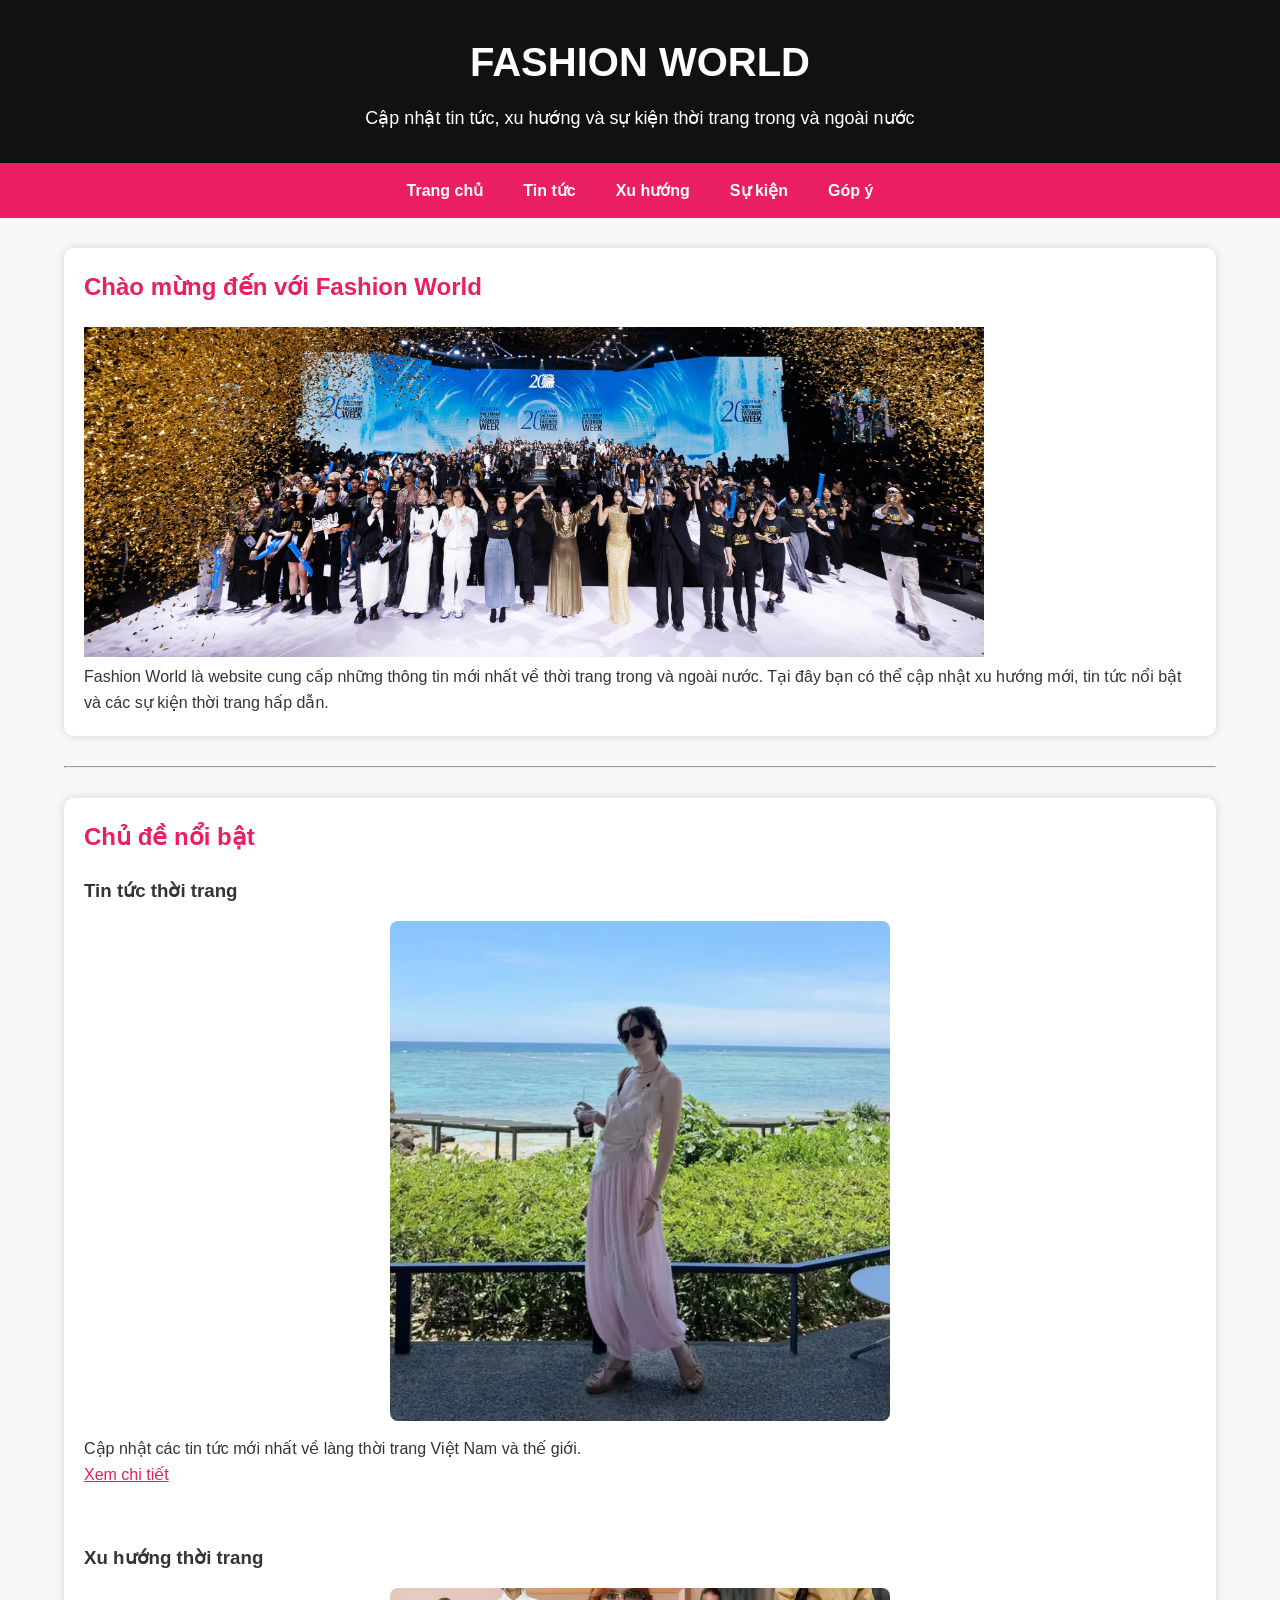
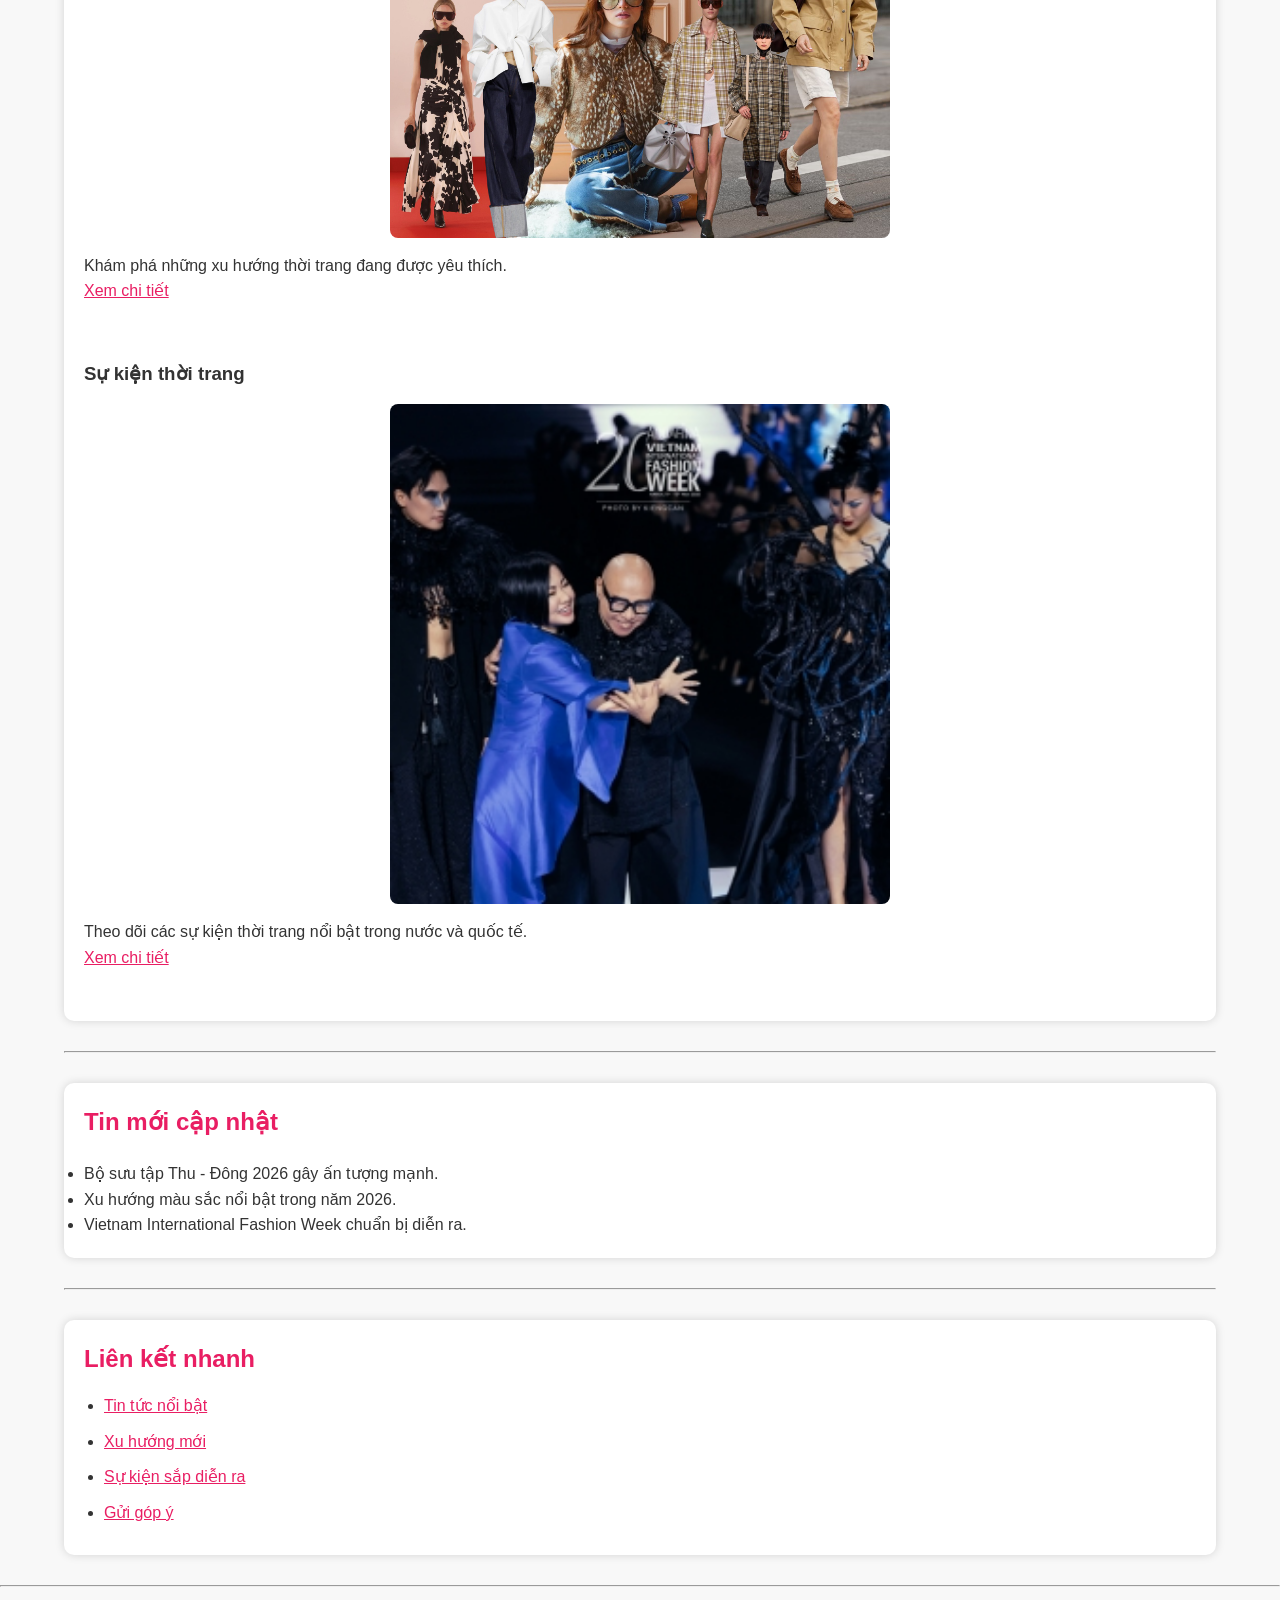
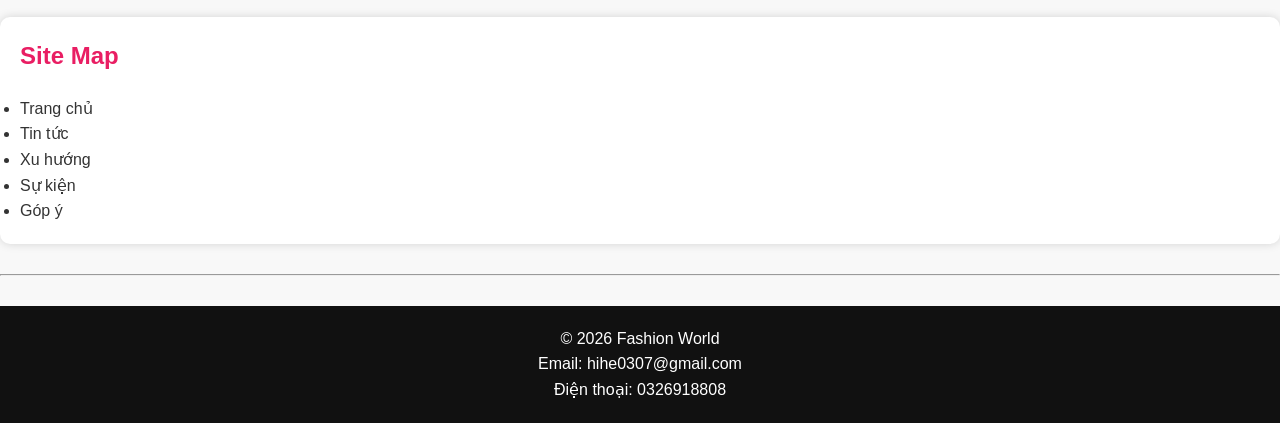
<file: html/index.html>
<!DOCTYPE html>
<html lang="vi">
<head>
    <meta charset="UTF-8">
    <meta name="viewport" content="width=device-width, initial-scale=1.0">
    <title>Website Thời Trang</title>
    <link rel="stylesheet" href="../css/style.css">
</head>

<body>

    <!-- HEADER -->
    <header>

        <h1>FASHION WORLD</h1>
        <p>Cập nhật tin tức, xu hướng và sự kiện thời trang trong và ngoài nước</p>

    </header>

    <!-- MENU -->
    <nav>

        <ul>
            <li><a href="index.html">Trang chủ</a></li>
            <li><a href="news.html">Tin tức</a></li>
            <li><a href="trend.html">Xu hướng</a></li>
            <li><a href="event.html">Sự kiện</a></li>
            <li><a href="contact.html">Góp ý</a></li>
        </ul>

    </nav>

    <!-- NỘI DUNG CHÍNH -->
    <main>

        <!-- Banner -->
        <section>

            <h2>Chào mừng đến với Fashion World</h2>

            <img src="../img/banner.jpg" alt="Banner thời trang" width="900">

            <p>
                Fashion World là website cung cấp những thông tin mới nhất về
                thời trang trong và ngoài nước. Tại đây bạn có thể cập nhật
                xu hướng mới, tin tức nổi bật và các sự kiện thời trang hấp dẫn.
            </p>

        </section>

        <hr>

        <!-- Chủ đề nổi bật -->
        <section>

            <h2>Chủ đề nổi bật</h2>

            <article>

                <h3>Tin tức thời trang</h3>

                <img src="../img/news1.jpg" alt="Tin tức thời trang" width="300">

                <p>
                    Cập nhật các tin tức mới nhất về làng thời trang Việt Nam
                    và thế giới.
                </p>

                <a href="news.html">Xem chi tiết</a>

            </article>

            <br>

            <article>

                <h3>Xu hướng thời trang</h3>

                <img src="../img/trend1.jpg" alt="Xu hướng thời trang" width="300">

                <p>
                    Khám phá những xu hướng thời trang đang được yêu thích.
                </p>

                <a href="trend.html">Xem chi tiết</a>

            </article>

            <br>

            <article>

                <h3>Sự kiện thời trang</h3>

                <img src="../img/event1.jpg" alt="Sự kiện thời trang" width="300">

                <p>
                    Theo dõi các sự kiện thời trang nổi bật trong nước và quốc tế.
                </p>

                <a href="event.html">Xem chi tiết</a>

            </article>

        </section>

        <hr>

        <!-- Tin mới -->
        <section>

            <h2>Tin mới cập nhật</h2>

            <ul>

                <li>
                    Bộ sưu tập Thu - Đông 2026 gây ấn tượng mạnh.
                </li>

                <li>
                    Xu hướng màu sắc nổi bật trong năm 2026.
                </li>

                <li>
                    Vietnam International Fashion Week chuẩn bị diễn ra.
                </li>

            </ul>

        </section>

        <hr>

        <!-- Liên kết nhanh -->
        <aside>

            <h2>Liên kết nhanh</h2>

            <ul>

                <li><a href="news.html">Tin tức nổi bật</a></li>

                <li><a href="trend.html">Xu hướng mới</a></li>

                <li><a href="event.html">Sự kiện sắp diễn ra</a></li>

                <li><a href="contact.html">Gửi góp ý</a></li>

            </ul>

        </aside>

    </main>

    <hr>

    <!-- SITE MAP -->
    <section>

        <h2>Site Map</h2>

        <ul>

            <li>Trang chủ</li>

            <li>Tin tức</li>

            <li>Xu hướng</li>

            <li>Sự kiện</li>

            <li>Góp ý</li>

        </ul>

    </section>

    <hr>

    <!-- FOOTER -->
    <footer>

        <p>© 2026 Fashion World</p>

        <p>Email: hihe0307@gmail.com</p>

        <p>Điện thoại: 0326918808</p>

    </footer>
    
    <script src="../js/script.js"></script>

</body>
</html>
</file>
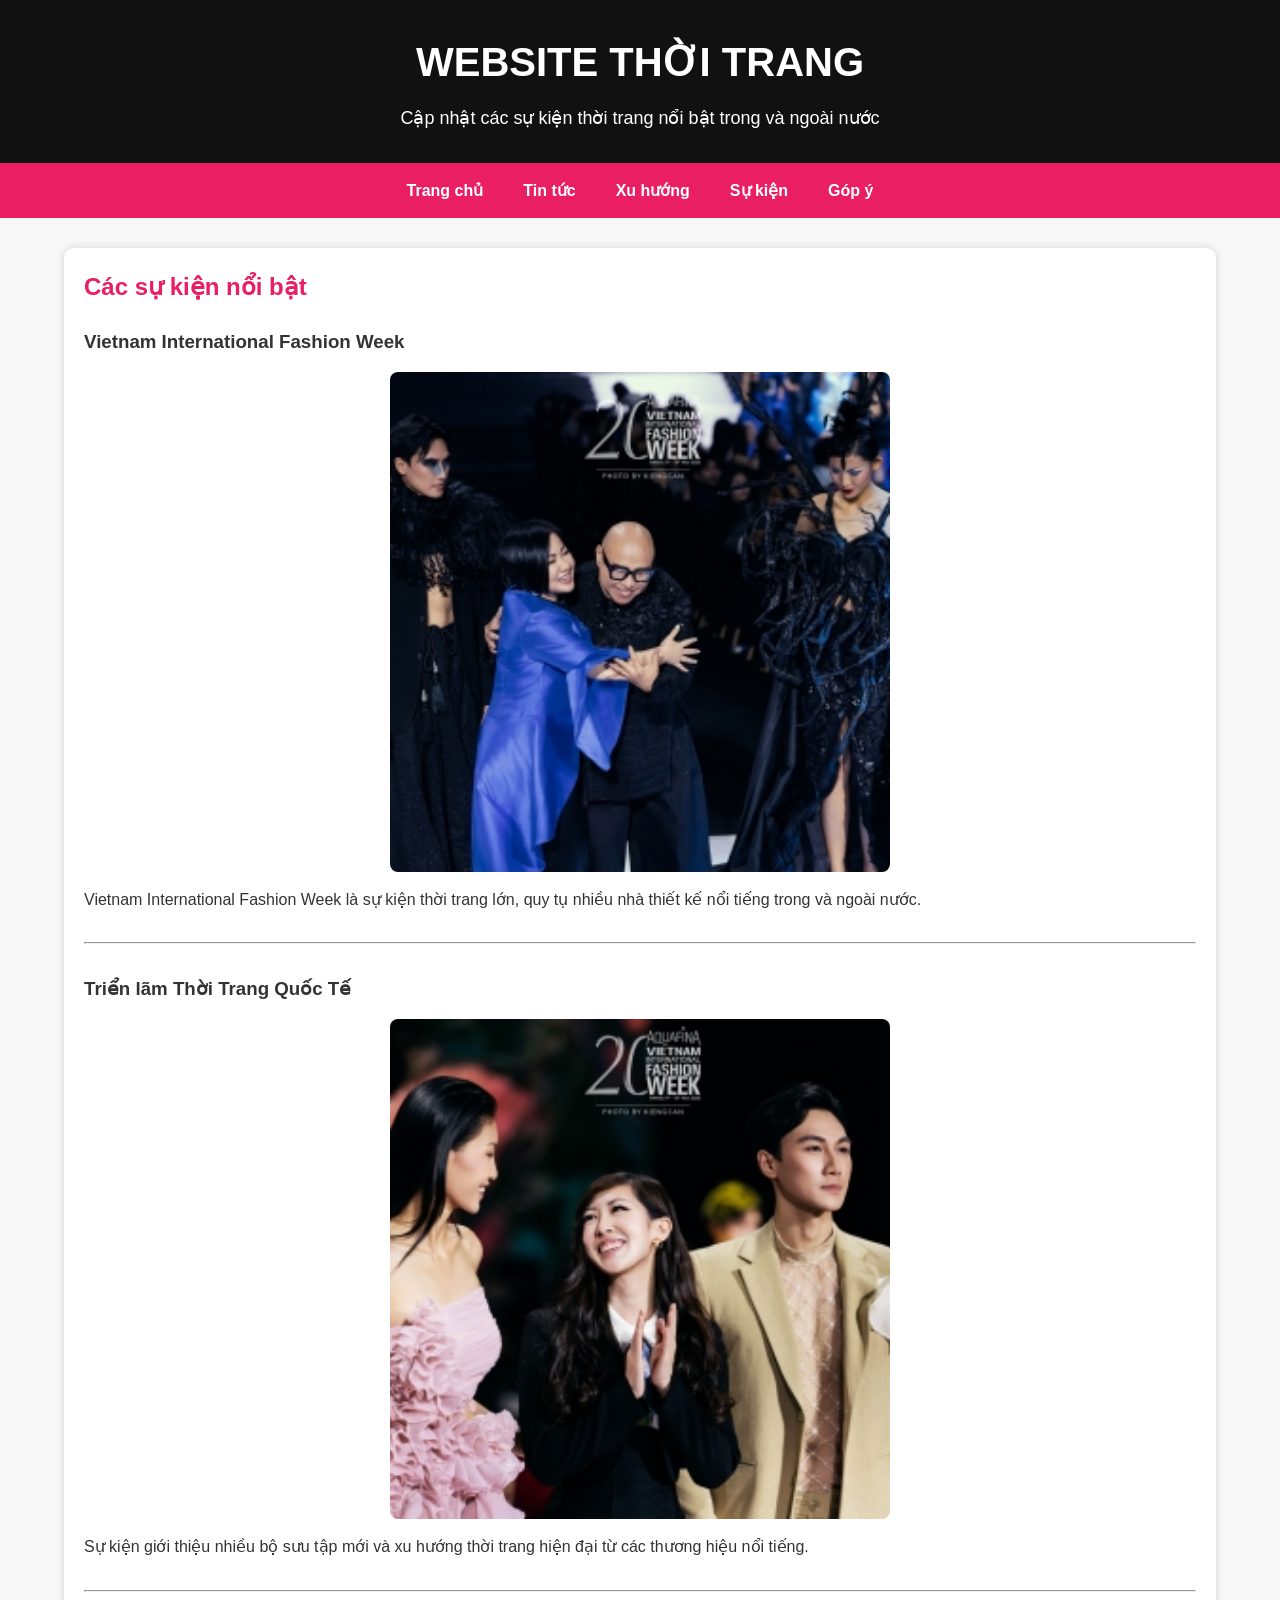
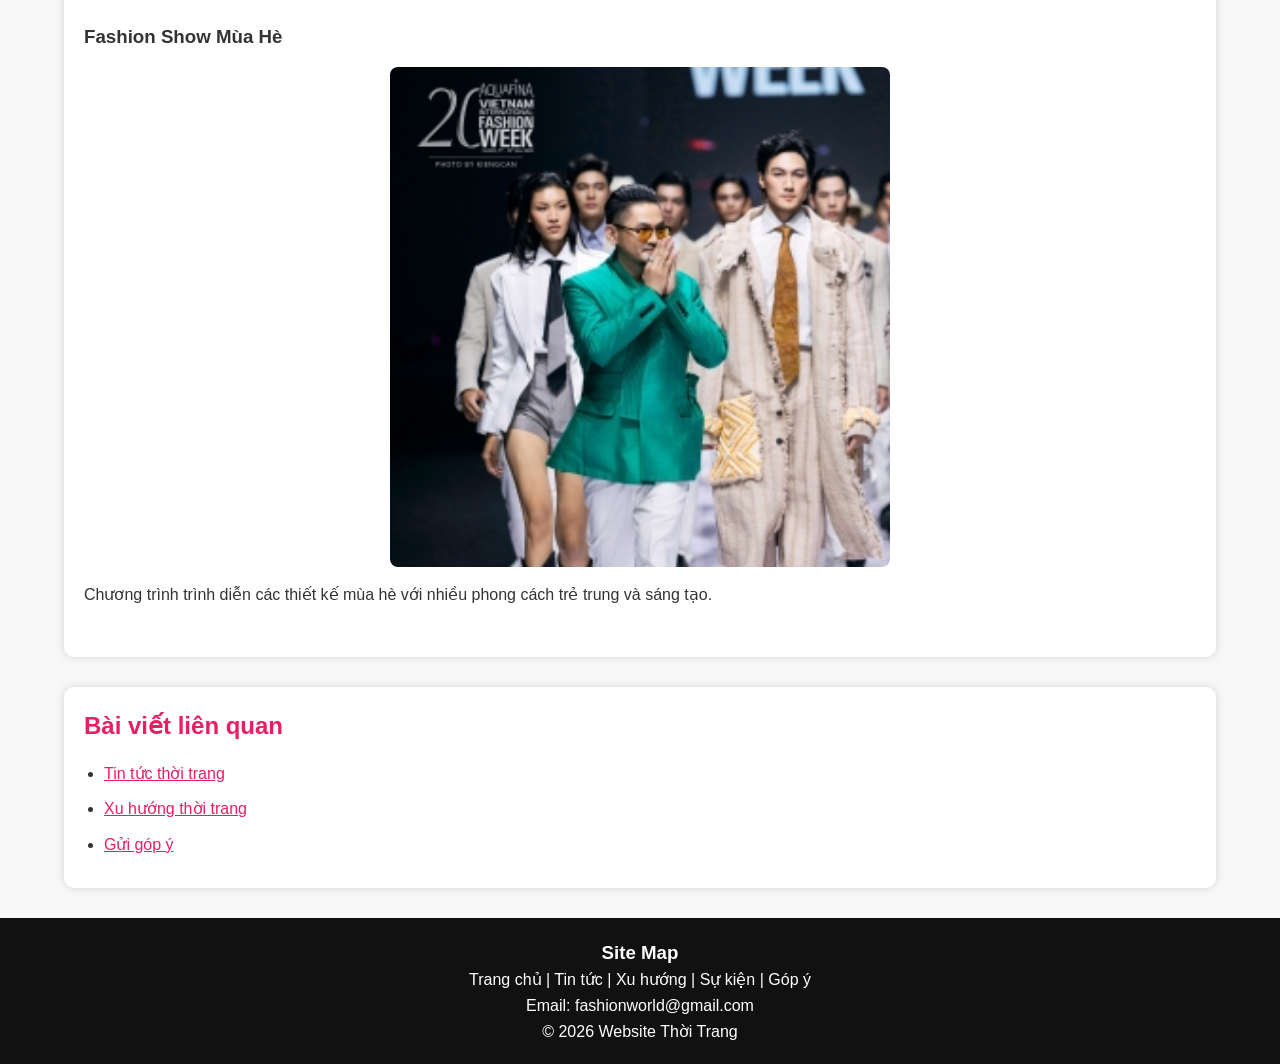
<file: html/event.html>
<!DOCTYPE html>
<html lang="vi">
<head>
    <meta charset="UTF-8">
    <meta name="viewport" content="width=device-width, initial-scale=1.0">
    <title>Sự Kiện Thời Trang</title>

    <link rel="stylesheet" href="../css/style.css">
</head>

<body>

    <!-- HEADER -->
    <header>
        <h1>WEBSITE THỜI TRANG</h1>
        <p>Cập nhật các sự kiện thời trang nổi bật trong và ngoài nước</p>
    </header>

    <!-- MENU -->
    <nav>
        <ul>
            <li><a href="index.html">Trang chủ</a></li>
            <li><a href="news.html">Tin tức</a></li>
            <li><a href="trend.html">Xu hướng</a></li>
            <li><a href="event.html">Sự kiện</a></li>
            <li><a href="contact.html">Góp ý</a></li>
        </ul>
    </nav>

    <!-- NỘI DUNG -->
    <main>

        <section>

            <h2>Các sự kiện nổi bật</h2>

            <article>

                <h3>Vietnam International Fashion Week</h3>

                <img src="../img/event1.jpg" alt="Fashion Week" width="400">
                <p>
                    Vietnam International Fashion Week là sự kiện thời trang lớn,
                    quy tụ nhiều nhà thiết kế nổi tiếng trong và ngoài nước.
                </p>

            </article>

            <hr>

            <article>

                <h3>Triển lãm Thời Trang Quốc Tế</h3>

               <img src="../img/event2.jpg" alt="Triển lãm thời trang" width="400">
                <p>
                    Sự kiện giới thiệu nhiều bộ sưu tập mới và xu hướng thời trang
                    hiện đại từ các thương hiệu nổi tiếng.
                </p>

            </article>

            <hr>

            <article>

                <h3>Fashion Show Mùa Hè</h3>

                <img src="../img/event3.jpg" alt="Fashion Show" width="400">
                <p>
                    Chương trình trình diễn các thiết kế mùa hè với nhiều phong
                    cách trẻ trung và sáng tạo.
                </p>

            </article>

        </section>

        <!-- LIÊN KẾT -->
        <aside>

            <h2>Bài viết liên quan</h2>

            <ul>
                <li><a href="news.html">Tin tức thời trang</a></li>
                <li><a href="trend.html">Xu hướng thời trang</a></li>
                <li><a href="contact.html">Gửi góp ý</a></li>
            </ul>

        </aside>

    </main>

    <!-- FOOTER -->
    <footer>

        <h3>Site Map</h3>

        <p>
            <a href="index.html">Trang chủ</a> |
            <a href="news.html">Tin tức</a> |
            <a href="trend.html">Xu hướng</a> |
            <a href="event.html">Sự kiện</a> |
            <a href="contact.html">Góp ý</a>
        </p>

        <p>Email: fashionworld@gmail.com</p>

        <p>&copy; 2026 Website Thời Trang</p>

    </footer>

</body>
</html>
</file>
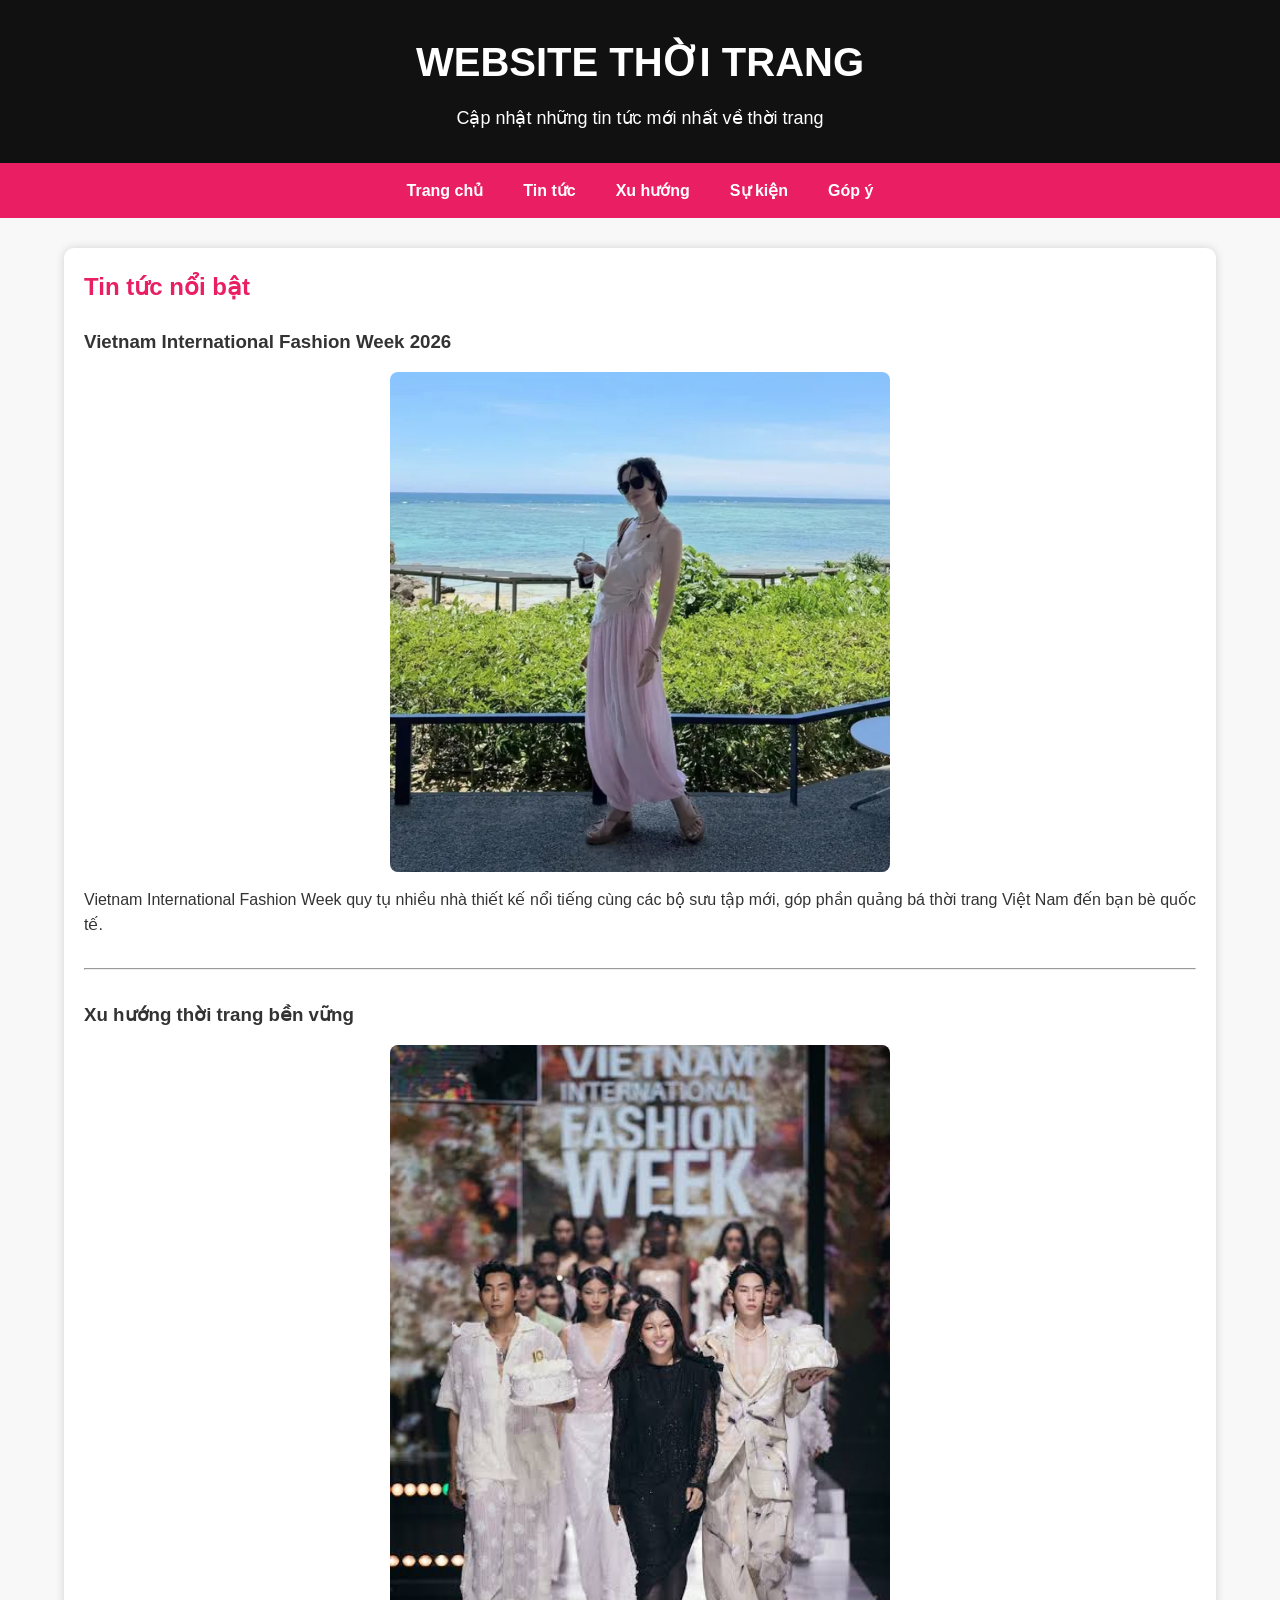
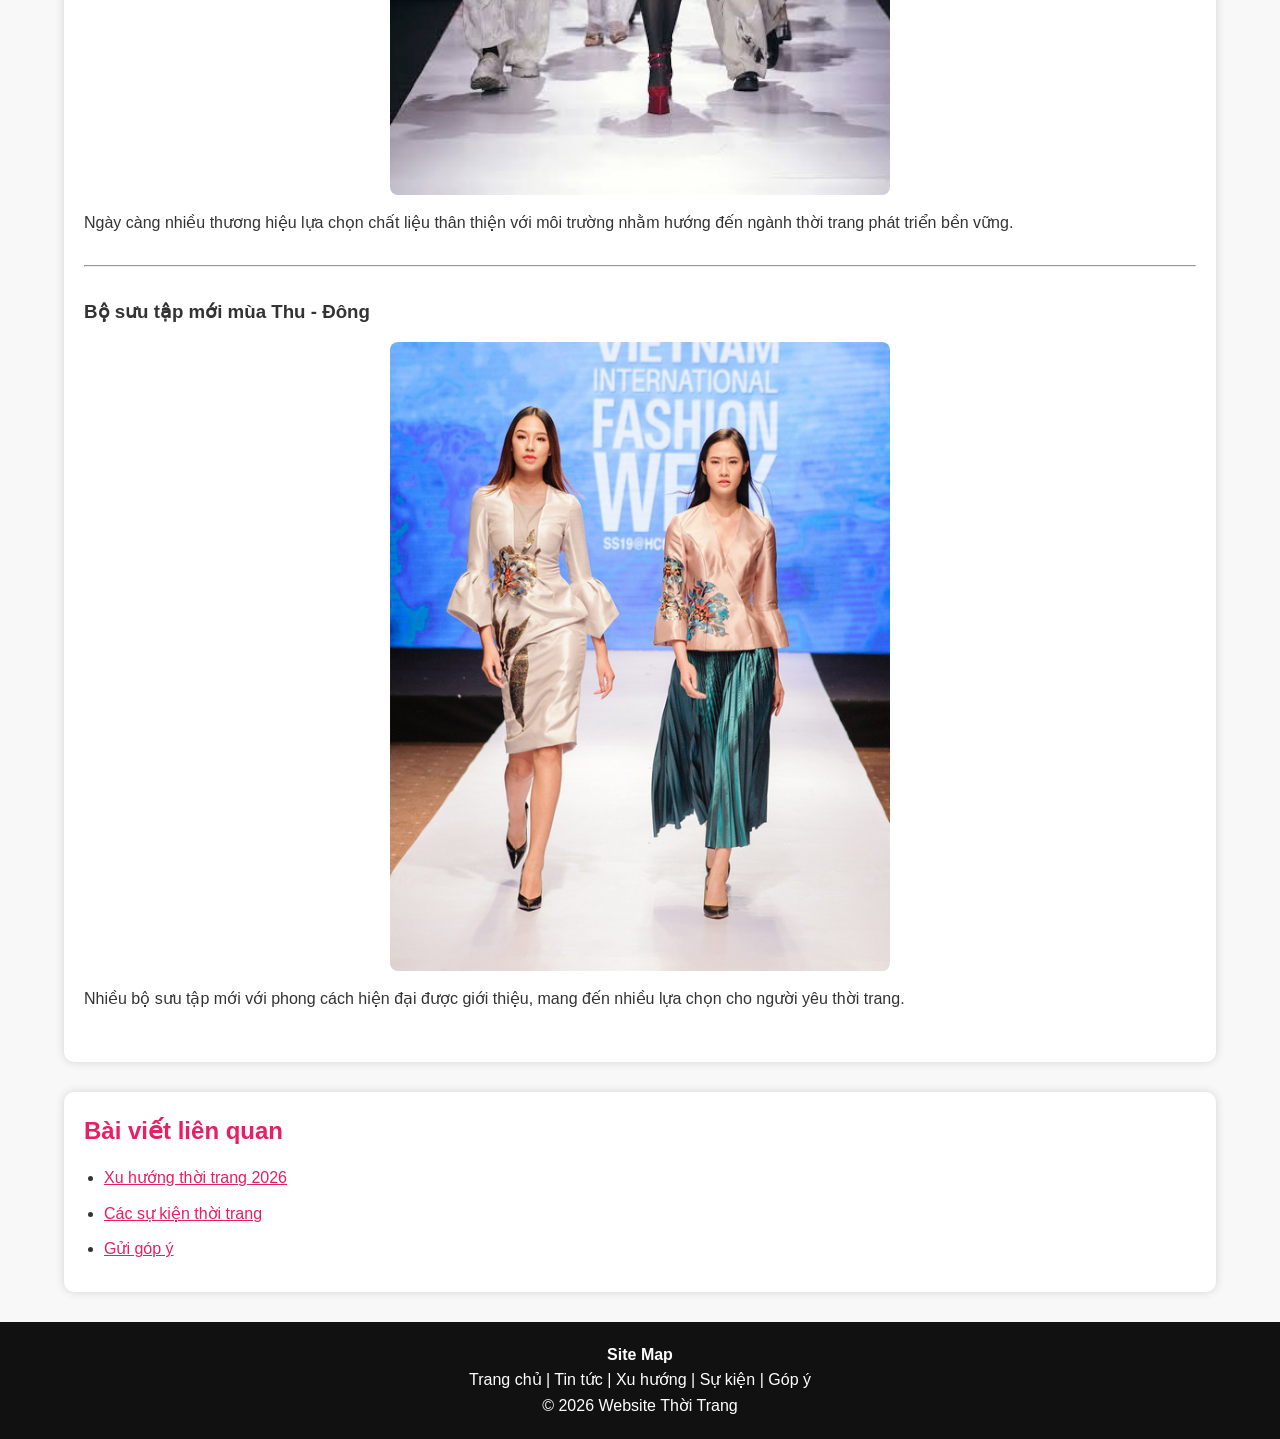
<file: html/news.html>
<!DOCTYPE html>
<html lang="vi">
<head>
    <meta charset="UTF-8">
    <meta name="viewport" content="width=device-width, initial-scale=1.0">
    <title>Tin tức Thời Trang</title>

<link rel="stylesheet" href="../css/style.css">

<body>

    <!-- HEADER -->
    <header>
        <h1>WEBSITE THỜI TRANG</h1>
        <p>Cập nhật những tin tức mới nhất về thời trang</p>
    </header>

    <!-- MENU -->
    <nav>
        <ul>
            <li><a href="index.html">Trang chủ</a></li>
            <li><a href="news.html">Tin tức</a></li>
            <li><a href="trend.html">Xu hướng</a></li>
            <li><a href="event.html">Sự kiện</a></li>
            <li><a href="contact.html">Góp ý</a></li>
        </ul>
    </nav>

    <main>

        <section>
            <h2>Tin tức nổi bật</h2>

            <article>
                <h3>Vietnam International Fashion Week 2026</h3>
                 <img src="../img/news1.jpg" alt="Fashion Week" width="400">

                <p>
                    Vietnam International Fashion Week quy tụ nhiều nhà thiết kế
                    nổi tiếng cùng các bộ sưu tập mới, góp phần quảng bá thời
                    trang Việt Nam đến bạn bè quốc tế.
                </p>
            </article>

            <hr>

            <article>
                <h3>Xu hướng thời trang bền vững</h3>

              <img src="../img/news2.jpg" alt="Thời trang bền vững" width="400">

                <p>
                    Ngày càng nhiều thương hiệu lựa chọn chất liệu thân thiện
                    với môi trường nhằm hướng đến ngành thời trang phát triển
                    bền vững.
                </p>
            </article>

            <hr>

            <article>
                <h3>Bộ sưu tập mới mùa Thu - Đông</h3>

                <img src="../img/news3.jpg" alt="Bộ sưu tập mới" width="400">

                <p>
                    Nhiều bộ sưu tập mới với phong cách hiện đại được giới thiệu,
                    mang đến nhiều lựa chọn cho người yêu thời trang.
                </p>
            </article>

        </section>

        <aside>

            <h2>Bài viết liên quan</h2>

            <ul>
                <li><a href="trend.html">Xu hướng thời trang 2026</a></li>
                <li><a href="event.html">Các sự kiện thời trang</a></li>
                <li><a href="contact.html">Gửi góp ý</a></li>
            </ul>

        </aside>

    </main>

    <footer>

        <p><strong>Site Map</strong></p>

        <p>
            <a href="index.html">Trang chủ</a> |
            <a href="news.html">Tin tức</a> |
            <a href="trend.html">Xu hướng</a> |
            <a href="event.html">Sự kiện</a> |
            <a href="contact.html">Góp ý</a>
        </p>

        <p>&copy; 2026 Website Thời Trang</p>

    </footer>

</body>
</html>
</file>
<file: css/style.css>
/* RESET */
*{
    margin:0;
    padding:0;
    box-sizing:border-box;
}

/* BODY */
body{
    font-family: Arial, Helvetica, sans-serif;
    background:#f8f8f8;
    color:#333;
    line-height:1.6;
}

/* HEADER */
header{
    background:#111;
    color:white;
    text-align:center;
    padding:30px;
}

header h1{
    font-size:40px;
    margin-bottom:10px;
}

header p{
    font-size:18px;
}

/* MENU */
nav{
    background:#e91e63;
}

nav ul{
    display:flex;
    justify-content:center;
    list-style:none;
}

nav ul li{
    margin:0 20px;
}

nav ul li a{
    display:block;
    color:white;
    text-decoration:none;
    padding:15px 0;
    font-weight:bold;
}

nav ul li a:hover{
    color:yellow;
}

/* MAIN */
main{
    width:90%;
    max-width:1200px;
    margin:30px auto;
}

/* SECTION */
section{
    background:white;
    padding:20px;
    margin-bottom:30px;
    border-radius:10px;
    box-shadow:0 0 10px rgba(0,0,0,0.15);
}

section h2{
    color:#e91e63;
    margin-bottom:20px;
}

/* ARTICLE */
article{
    margin-bottom:30px;
}

article h3{
    margin-bottom:15px;
}

article img{
    width:100%;
    max-width:500px;
    display:block;
    margin:15px auto;
    border-radius:8px;
}

article p{
    text-align:justify;
}

/* ASIDE */
aside{
    background:white;
    padding:20px;
    border-radius:10px;
    box-shadow:0 0 10px rgba(0,0,0,0.15);
    margin-bottom:30px;
}

aside h2{
    color:#e91e63;
    margin-bottom:15px;
}

aside ul{
    padding-left:20px;
}

aside ul li{
    margin-bottom:10px;
}

/* FORM */
form{
    margin-top:20px;
}

input,
textarea{
    width:100%;
    padding:10px;
    margin-top:8px;
    margin-bottom:15px;
    border:1px solid #ccc;
    border-radius:5px;
}

button{
    background:#e91e63;
    color:white;
    border:none;
    padding:12px 20px;
    cursor:pointer;
    border-radius:5px;
    margin-right:10px;
}

button:hover{
    background:#c2185b;
}

/* LINK */
a{
    color:#e91e63;
}

a:hover{
    color:#000;
}

/* FOOTER */
footer{
    background:#111;
    color:white;
    text-align:center;
    padding:20px;
    margin-top:30px;
}

footer a{
    color:white;
    text-decoration:none;
}

footer a:hover{
    color:yellow;
}

/* HR */
hr{
    margin:30px 0;
}

/* RESPONSIVE */
@media(max-width:768px){

nav ul{
    flex-direction:column;
    text-align:center;
}

nav ul li{
    margin:10px 0;
}

header h1{
    font-size:28px;
}

}
</file>
